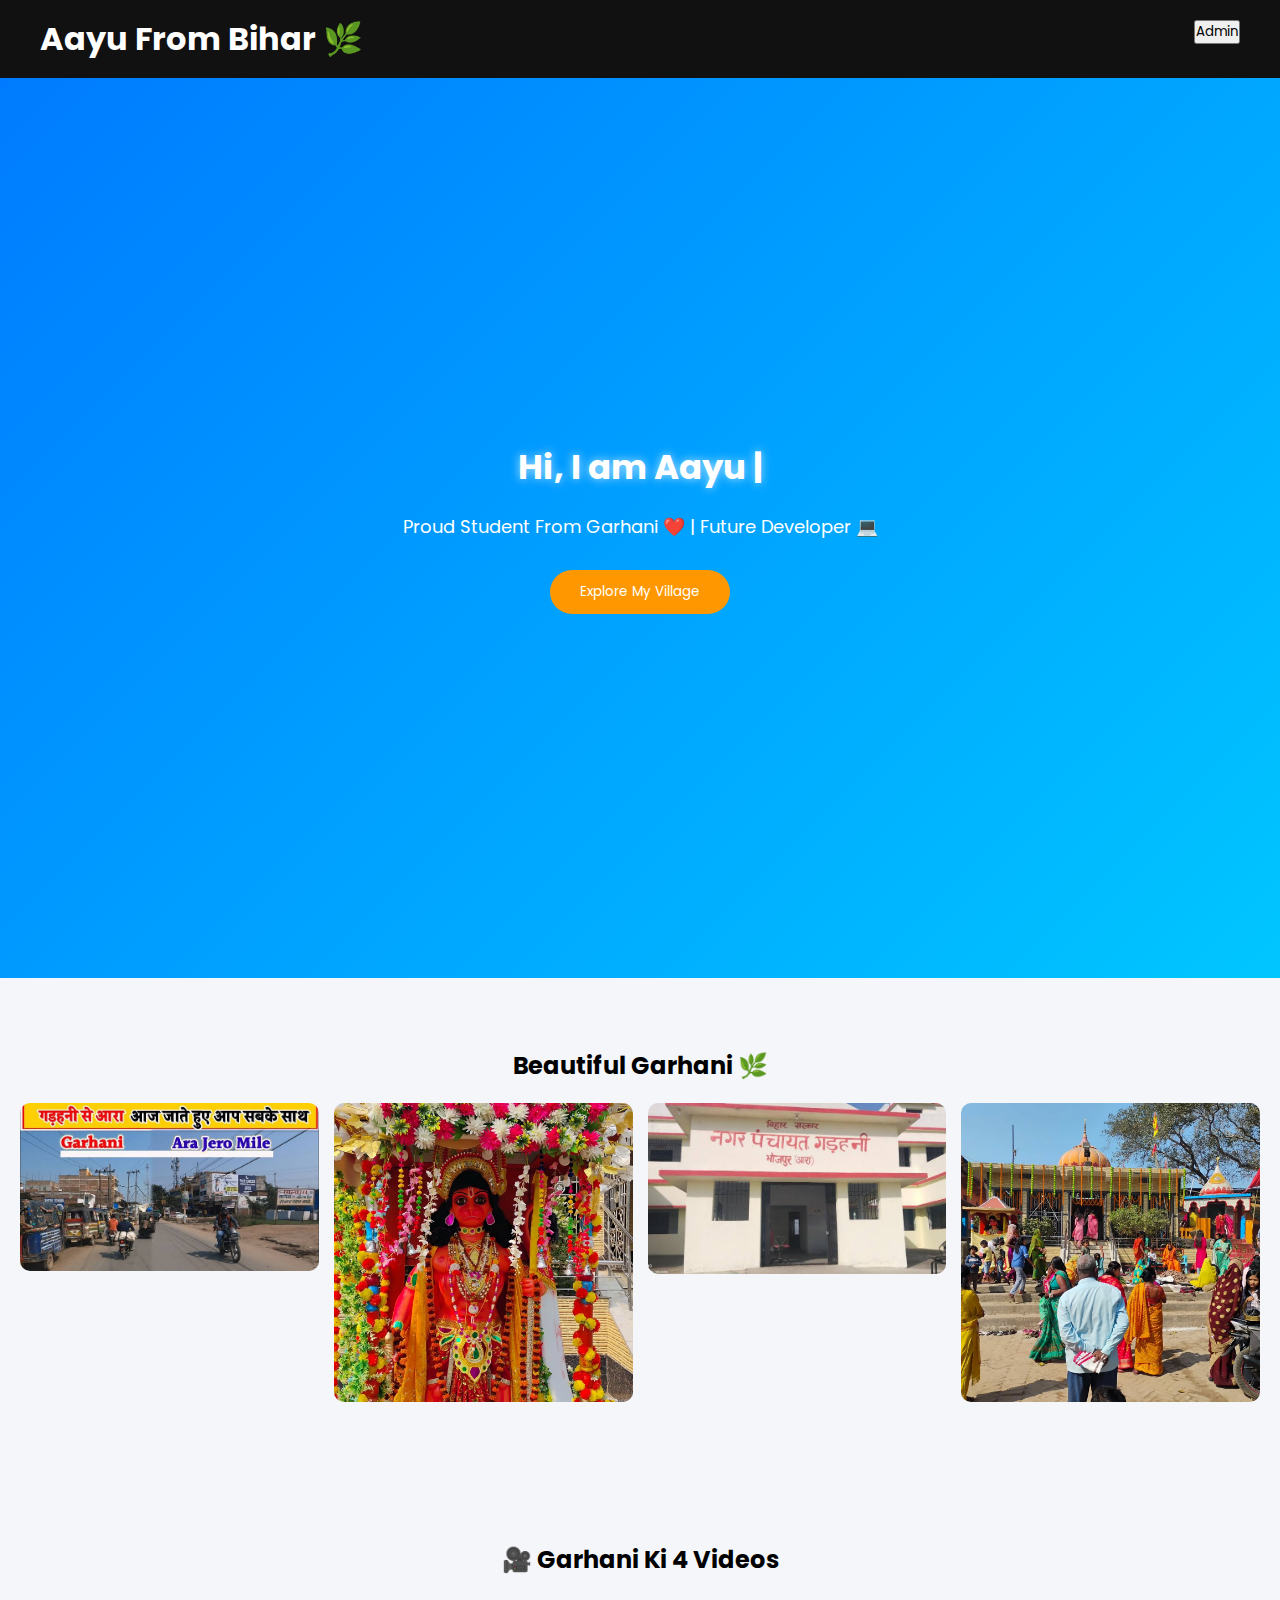
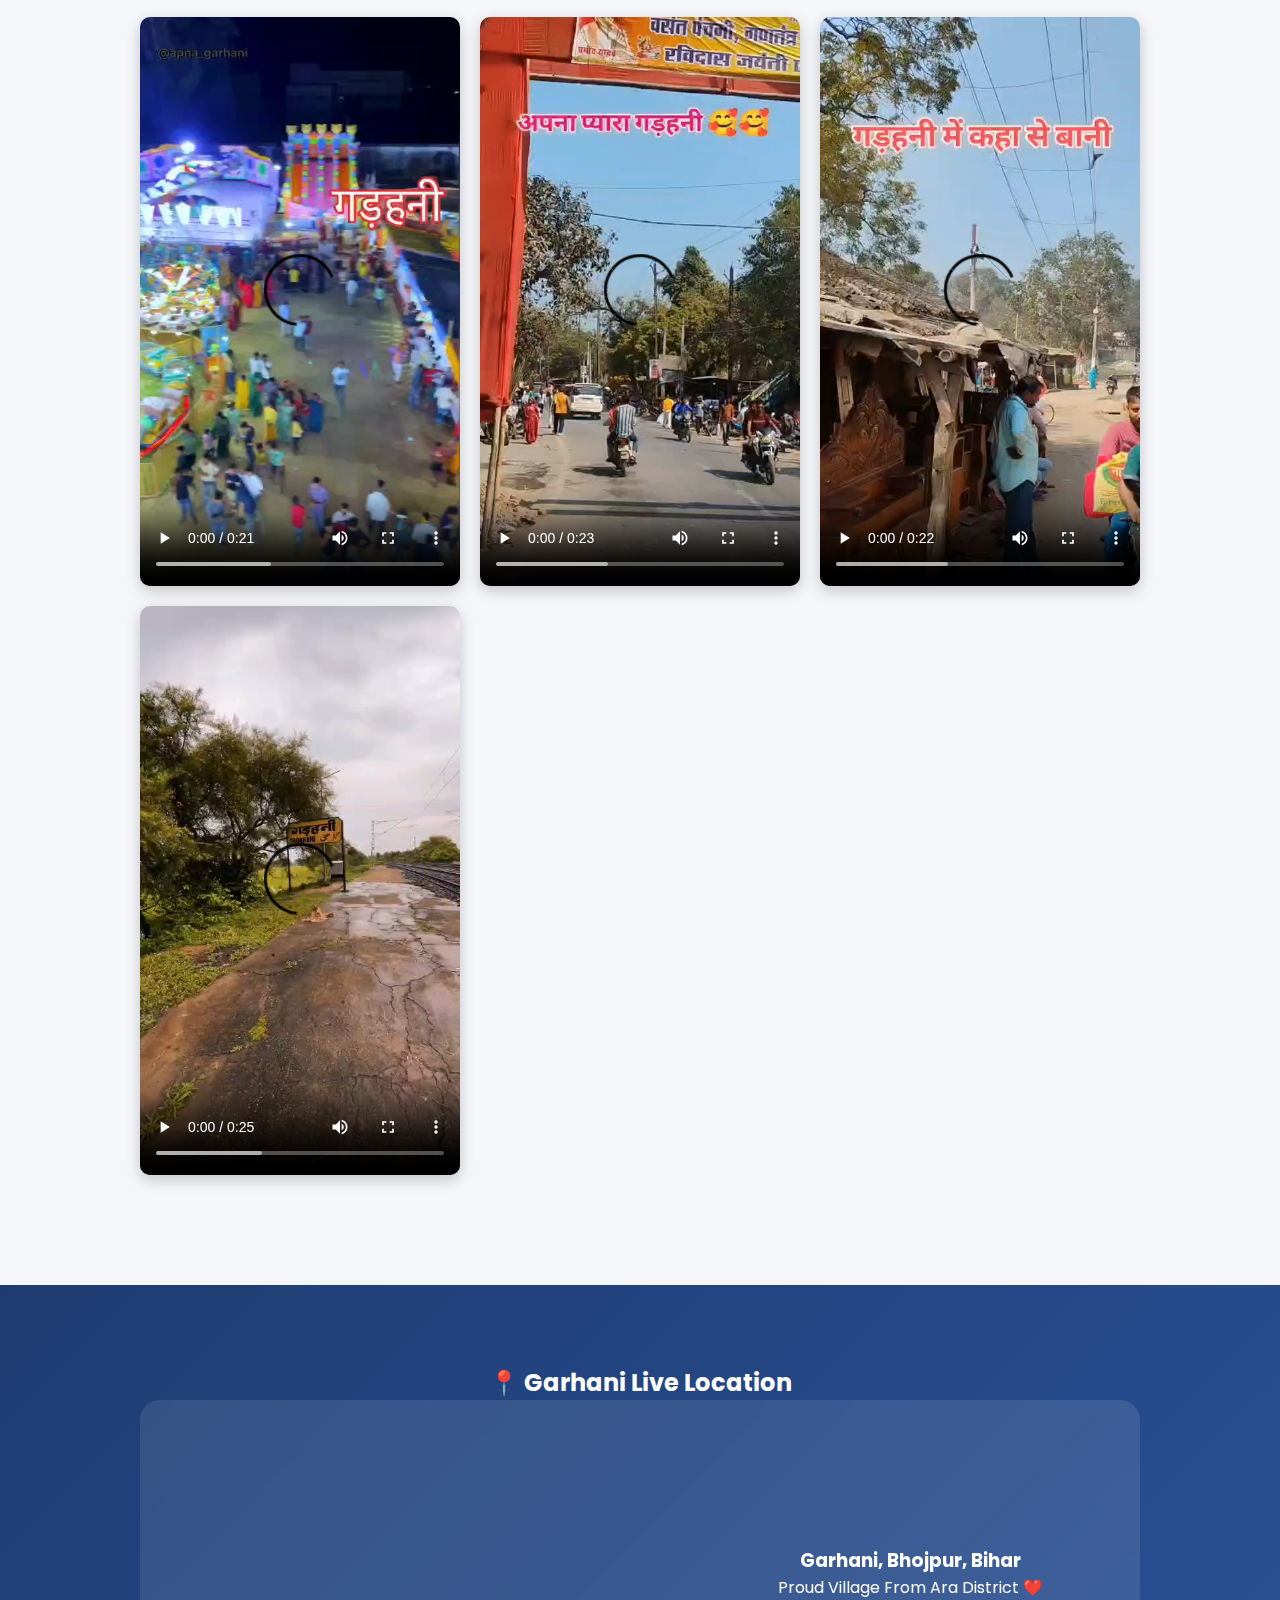
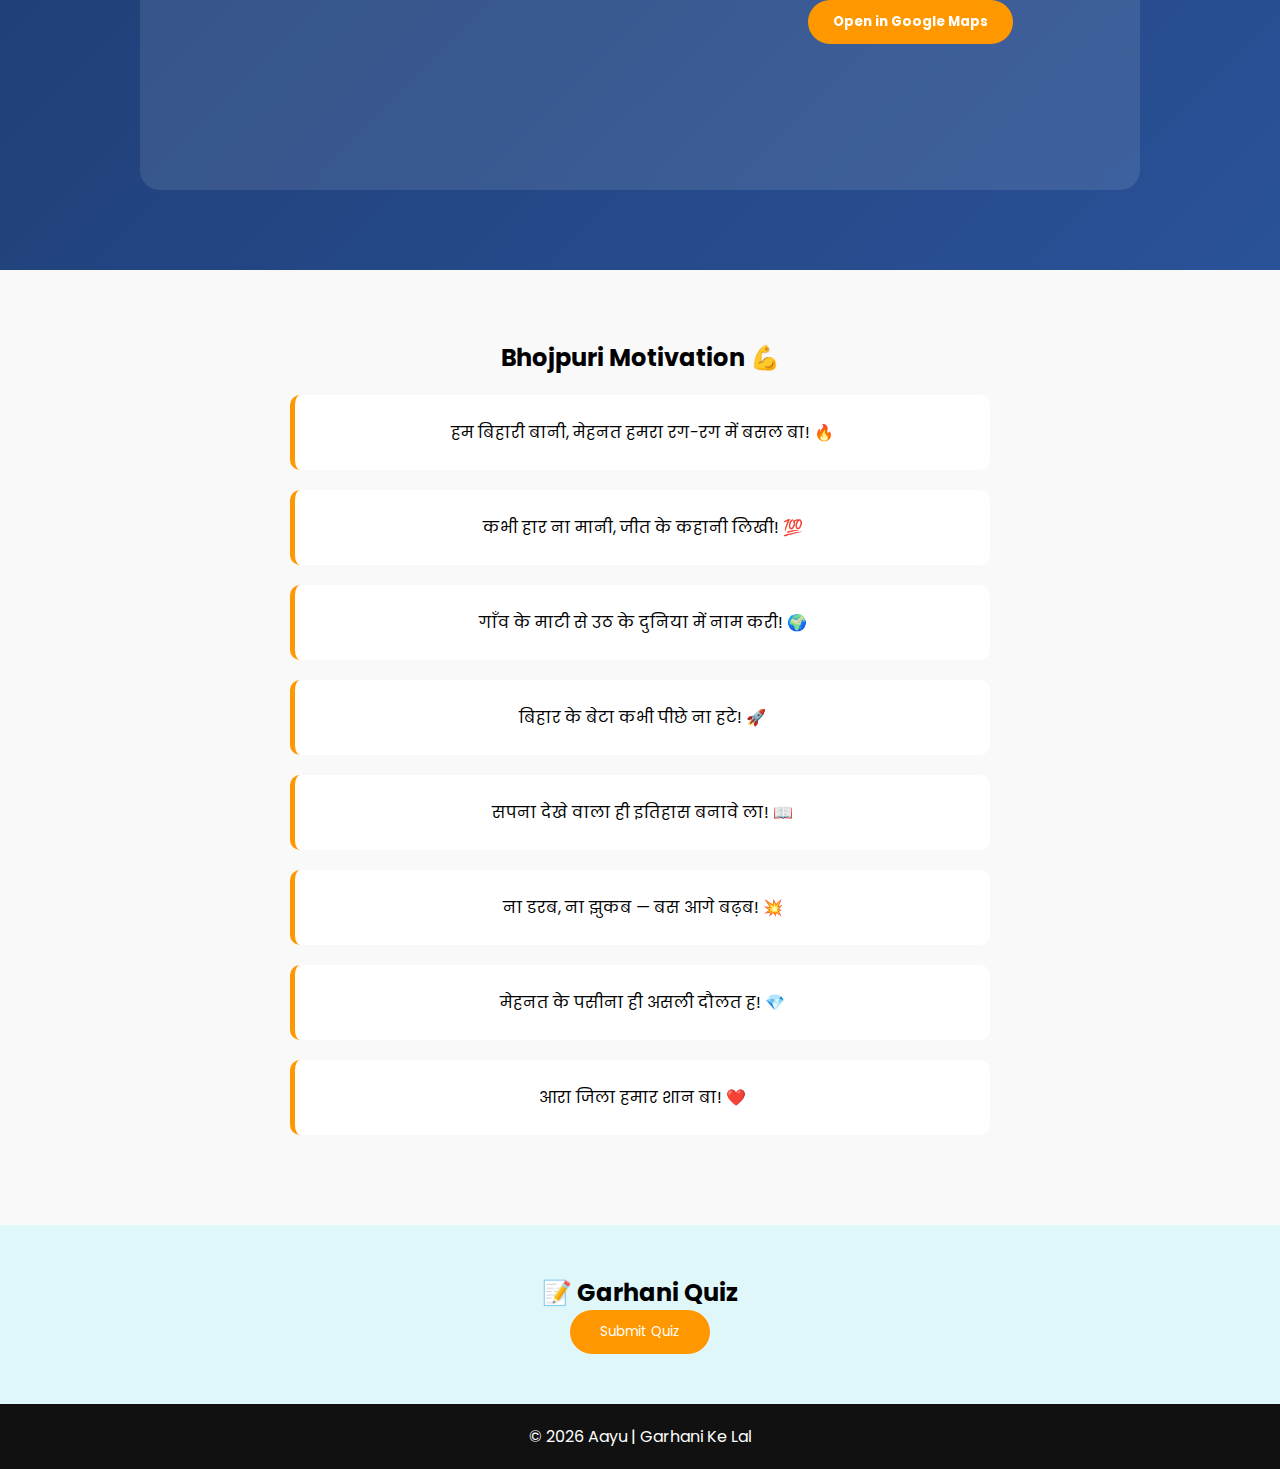
<file: index.html>
<!DOCTYPE html><html lang="en">
<head>
<meta charset="UTF-8">
<meta name="viewport" content="width=device-width, initial-scale=1.0">
<title id="siteTitle">Aayu | Garhani Ke Lal</title>
<link href="https://fonts.googleapis.com/css2?family=Poppins:wght@400;600;700&display=swap" rel="stylesheet">
<style>
*{margin:0;padding:0;box-sizing:border-box;font-family:'Poppins',sans-serif;}
body{background:#f4f6f9;scroll-behavior:smooth;}
header{background:#111;color:white;padding:15px 40px;position:sticky;top:0;z-index:1000;}
section{padding:70px 20px;text-align:center;}
.hero{min-height:100vh;background:linear-gradient(135deg,#007bff,#00c6ff);display:flex;flex-direction:column;justify-content:center;align-items:center;color:white;padding:20px;}
.hero h2{font-size:34px;margin-bottom:20px;max-width:900px;text-shadow:0 0 10px rgba(255,255,255,0.7);}
.cursor{display:inline-block;animation:blink 0.8s infinite;}
@keyframes blink{0%{opacity:1;}50%{opacity:0;}100%{opacity:1;}}
.hero p{max-width:600px;margin-bottom:30px;font-size:18px;}
.btn{padding:12px 30px;background:#ff9800;color:white;border:none;border-radius:30px;cursor:pointer;transition:.3s;}
.btn:hover{background:#111;transform:scale(1.05);}
.gallery-grid{display:grid;grid-template-columns:repeat(auto-fit,minmax(200px,1fr));gap:15px;margin-top:20px;}
.gallery-grid img{width:100%;border-radius:10px;transition:.3s;}
.gallery-grid img:hover{transform:scale(1.05);}
.video-grid{display:grid;grid-template-columns:repeat(auto-fit,minmax(300px,1fr));gap:20px;max-width:1000px;margin:40px auto;}
.video-grid video{width:100%;border-radius:10px;box-shadow:0 5px 15px rgba(0,0,0,0.2);}
.location-section{padding:80px 20px;background:linear-gradient(135deg,#1e3c72,#2a5298);color:white;text-align:center;}
.location-card{max-width:1000px;margin:auto;display:flex;flex-wrap:wrap;gap:20px;background:rgba(255,255,255,0.1);backdrop-filter:blur(15px);border-radius:20px;padding:20px;}
.location-card iframe{flex:1 1 400px;height:350px;border:none;border-radius:15px;}
.loc-info{flex:1 1 300px;display:flex;flex-direction:column;justify-content:center;}
.map-btn{padding:12px 25px;border:none;border-radius:30px;background:#ff9800;color:white;cursor:pointer;font-weight:bold;}
.quote-box{background:white;padding:25px;margin:20px auto;max-width:700px;border-left:5px solid #ff9800;border-radius:10px;}
footer{background:#111;color:white;padding:20px;text-align:center;}
@media(max-width:768px){.hero h2{font-size:22px;}.location-card{flex-direction:column;}}
.admin-panel{position:fixed;top:0;left:0;width:100%;height:100%;background:rgba(0,0,0,0.9);backdrop-filter:blur(15px);display:none;flex-direction:column;padding:40px;overflow:auto;animation:fadeIn 0.4s ease;z-index:10000;}
@keyframes fadeIn{from{opacity:0;transform:scale(0.9);}to{opacity:1;transform:scale(1);}}
.admin-card{background:rgba(255,255,255,0.1);padding:20px;border-radius:20px;margin-bottom:20px;box-shadow:0 0 20px rgba(255,255,255,0.2);}
input,textarea{width:100%;padding:10px;margin:10px 0;border:none;border-radius:10px;}
.close-btn{background:red;color:white;padding:10px 20px;border:none;border-radius:20px;cursor:pointer;}
</style>
</head>
<body>
<header>
<h1>Aayu From Bihar 🌿</h1>
<button style="position:absolute;top:20px;right:40px;" onclick="openAdmin()">Admin</button>
</header>
<section class="hero">
<h2><span id="typing"></span><span class="cursor">|</span></h2>
<p>Proud Student From Garhani ❤️ | Future Developer 💻</p>
<a href="#explore"><button class="btn">Explore My Village</button></a>
</section>
<section id="explore">
<h2>Beautiful Garhani 🌿</h2>
<div class="gallery-grid">
<img src="garhani1.jpg">
<img src="garhani2.jpg">
<img src="garhani3.jpg">
<img src="garhani4.jpg">
</div>
</section>
<section>
<h2>🎥 Garhani Ki 4 Videos</h2>
<div class="video-grid">
<video id="v1" controls><source src="garhani1.mp4" type="video/mp4"></video>
<video id="v2" controls><source src="garhani2.mp4" type="video/mp4"></video>
<video id="v3" controls><source src="garhani3.mp4" type="video/mp4"></video>
<video id="v4" controls><source src="garhani4.mp4" type="video/mp4"></video>
</div>
</section>
<section class="location-section">
<h2>📍 Garhani Live Location</h2>
<div class="location-card">
<iframe src="https://www.google.com/maps?q=Garhani,Bihar&output=embed"></iframe>
<div class="loc-info">
<h3>Garhani, Bhojpur, Bihar</h3>
<p>Proud Village From Ara District ❤️</p>
<a href="https://www.google.com/maps?q=Garhani,Bihar" target="_blank"><button class="map-btn">Open in Google Maps</button></a>
</div>
</div>
</section>
<section style="background:#f9f9f9;">
<h2>Bhojpuri Motivation 💪</h2>
<div class="quote-box">हम बिहारी बानी, मेहनत हमरा रग-रग में बसल बा! 🔥</div>
<div class="quote-box">कभी हार ना मानी, जीत के कहानी लिखी! 💯</div>
<div class="quote-box">गाँव के माटी से उठ के दुनिया में नाम करी! 🌍</div>
<div class="quote-box">बिहार के बेटा कभी पीछे ना हटे! 🚀</div>
<div class="quote-box">सपना देखे वाला ही इतिहास बनावे ला! 📖</div>
<div class="quote-box">ना डरब, ना झुकब — बस आगे बढ़ब! 💥</div>
<div class="quote-box">मेहनत के पसीना ही असली दौलत ह! 💎</div>
<div class="quote-box">आरा जिला हमार शान बा! ❤️</div>
</section>
<section style="background:#e0f7fa; padding:50px;">
<h2>📝 Garhani Quiz</h2>
<div id="quizContainer"></div>
<button id="submitQuiz" class="btn">Submit Quiz</button>
<p id="quizResult"></p>
</section>
<footer>© 2026 Aayu | Garhani Ke Lal</footer>
<div class="admin-panel" id="adminPanel">
<div class="admin-card">
<h2>Dashboard</h2>
<label>Website Title</label>
<input type="text" id="adminTitle">
<label>Motivation Text</label>
<textarea id="adminMotivation"></textarea>
<label>Video 1 File</label>
<input type="text" id="adminV1">
<label>Video 2 File</label>
<input type="text" id="adminV2">
<label>Video 3 File</label>
<input type="text" id="adminV3">
<label>Video 4 File</label>
<input type="text" id="adminV4">
<button onclick="saveChanges()">Save Changes</button>
<button onclick="resetVisitors()">Reset Visitors</button>
</div>
<div class="admin-card">
<h3>Change Admin Password</h3>
<input type="password" id="newPass" placeholder="Enter New Password">
<button onclick="changePassword()">Change Password</button>
</div>
<button class="close-btn" onclick="closeAdmin()">Close</button>
</div>
<script>
const texts=["Hi, I am Aayu 👋","I am a Student 📚","Future Developer 💻","Proud From Garhani 🌿","Ham Hai Bihari Beta 💪","Sapne Bade Hain 🚀","Coding Ka Shauk ❤️","Na Haar Manenge 💥","Ara Ke Shaan 🌟","Village Boy With Big Dreams 🌾","Mehnat Hamari Pehchaan 💎","Ghar Se Duniya Tak 🌍","Simple Boy, Big Vision 👑","Guru Ka Aashirwad 🙏","Hard Work + Smart Work = Success 🏆","Technology Me Naam Roshan ✨","Bhojpuri Spirit 💯","Dreams Are Real 🌟","Learning Every Day 📖","Always Positive Attitude 💪"];
let ti=0,ci=0,del=false;
function typeEffect(){let cur=texts[ti];if(!del){document.getElementById("typing").innerHTML=cur.substring(0,ci++);if(ci>cur.length){del=true;setTimeout(typeEffect,1500);return;}}else{document.getElementById("typing").innerHTML=cur.substring(0,ci--);if(ci<0){del=false;ti=(ti+1)%texts.length;}}setTimeout(typeEffect,50);}typeEffect();
if(!localStorage.adminPass){localStorage.adminPass="admin123";}
function openAdmin(){let pass=prompt("Enter Admin Password:");if(pass===localStorage.adminPass){document.getElementById("adminPanel").style.display="flex";loadData();}else{alert("Wrong Password!");}}
function closeAdmin(){document.getElementById("adminPanel").style.display="none";}
function loadData(){document.getElementById("adminTitle").value=localStorage.title||"Aayu | Garhani";
document.getElementById("adminMotivation").value=localStorage.motivation||"Ham Hai Bihari Beta 💪";
document.getElementById("adminV1").value=localStorage.v1||"garhani1.mp4";
document.getElementById("adminV2").value=localStorage.v2||"garhani2.mp4";
document.getElementById("adminV3").value=localStorage.v3||"garhani3.mp4";
document.getElementById("adminV4").value=localStorage.v4||"garhani4.mp4";}
function saveChanges(){localStorage.title=document.getElementById("adminTitle").value;
localStorage.motivation=document.getElementById("adminMotivation").value;
localStorage.v1=document.getElementById("adminV1").value;
localStorage.v2=document.getElementById("adminV2").value;
localStorage.v3=document.getElementById("adminV3").value;
localStorage.v4=document.getElementById("adminV4").value;
applyChanges();alert("Saved!");}
function applyChanges(){document.getElementById("siteTitle").innerText=localStorage.title||"Aayu | Garhani";
document.querySelector("header h1").innerText=localStorage.title||"Aayu From Bihar 🌿";
document.getElementById("v1").src=localStorage.v1||"garhani1.mp4";
document.getElementById("v2").src=localStorage.v2||"garhani2.mp4";
document.getElementById("v3").src=localStorage.v3||"garhani3.mp4";
document.getElementById("v4").src=localStorage.v4||"garhani4.mp4";}
applyChanges();
function resetVisitors(){localStorage.visits=0;alert("Visitor Reset!");}
function changePassword(){let newPass=document.getElementById("newPass").value;if(newPass.length<4){alert("Password must be 4+ characters!");return;}localStorage.adminPass=newPass;alert("Password Changed Successfully!");document.getElementById("newPass").value="";}// QUIZ const quizData=[ {q:"Garhani kis district me hai?",a:["Bhojpur","Patna","Gaya","Nalanda"],correct:0}, {q:"Aayu ka favourite hobby kya hai?",a:["Coding","Cricket","Drawing","Singing"],correct:0}, {q:"Garhani kis state me hai?",a:["Bihar","UP","MP","Jharkhand"],correct:0}, {q:"Aayu kis village se hai?",a:["Garhani","Patna","Ara","Bhojpur"],correct:0}, {q:"Hero section me kaun dikh raha hai?",a:["Aayu","Rahul","Ravi","Suman"],correct:0}, {q:"Kitne video hai website me?",a:["2","3","4","5"],correct:2}, {q:"Bhojpuri motivation ka first quote kya hai?",a:["हम बिहारी बानी","कभी हार ना मानी","सपना देखे वाला","आरा जिला हमार शान"],correct:0}, {q:"Admin password default kya hai?",a:["admin123","password","1234","qwerty"],correct:0}, {q:"Google map me kis village ka location hai?",a:["Garhani","Patna","Ara","Bhojpur"],correct:0}, {q:"Typing effect me kitne text hai?",a:["20","15","10","25"],correct:0}]; let currentQ=0,score=0; function loadQuiz(){const container=document.getElementById("quizContainer");container.innerHTML=""; quizData.forEach((q,i)=>{ const div=document.createElement("div");div.style.marginBottom="15px"; let html=<p>${i+1}. ${q.q}</p>; q.a.forEach((opt,j)=>{html+=<label><input type='radio' name='q${i}' value='${j}'> ${opt}</label><br>;}); div.innerHTML=html;container.appendChild(div);});} document.getElementById("submitQuiz").addEventListener("click",()=>{ score=0; quizData.forEach((q,i)=>{const ans=document.querySelector(input[name='q${i}']:checked); if(ans && parseInt(ans.value)===q.correct){score++;}}); document.getElementById("quizResult").innerText=Your Score: ${score}/${quizData.length};}); loadQuiz(); </script>

</body>
                     </html>
</file>
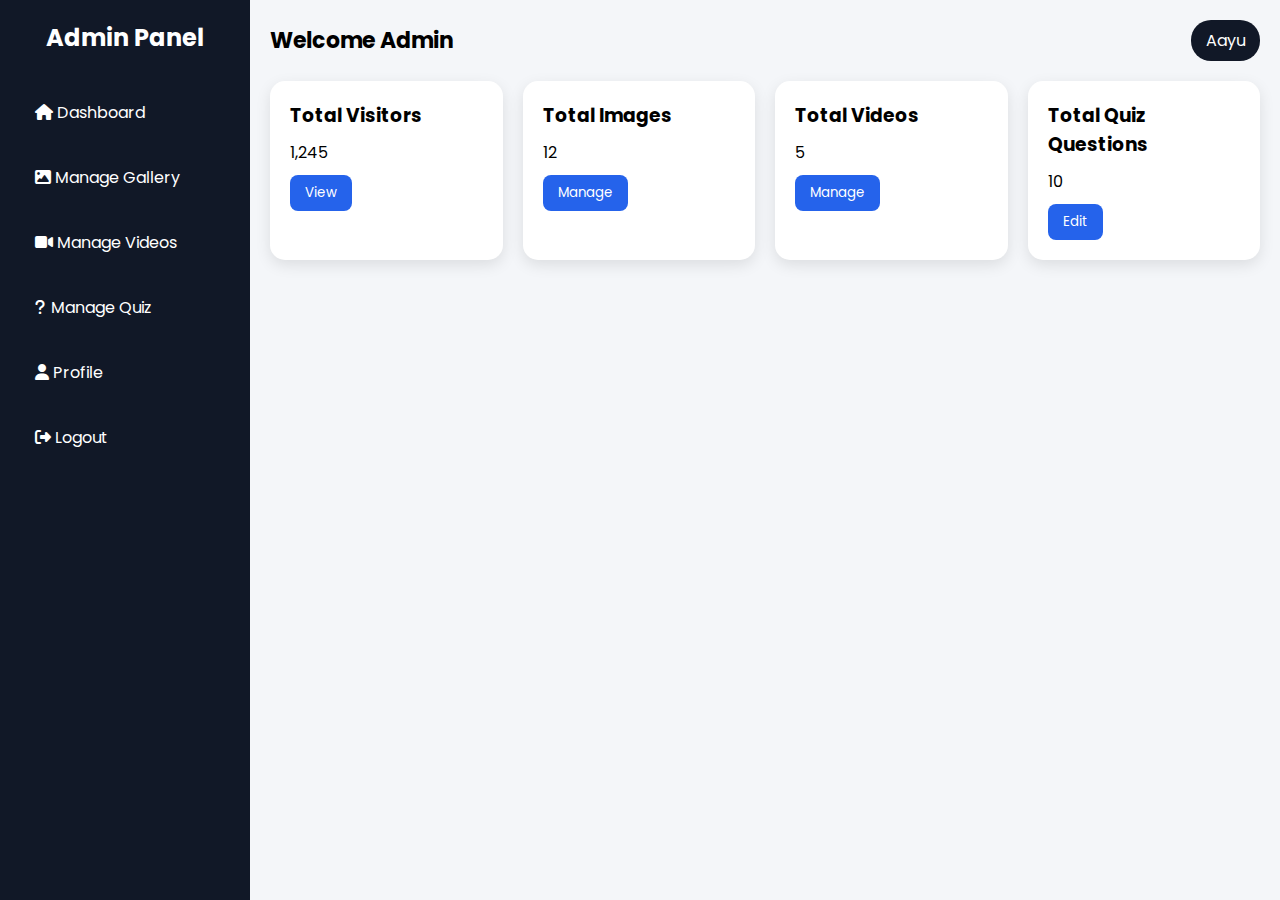
<file: admin.html>
<!DOCTYPE html>
<html>
<head>
<meta charset="UTF-8">
<meta name="viewport" content="width=device-width, initial-scale=1.0">
<title>Admin Dashboard</title>

<link href="https://fonts.googleapis.com/css2?family=Poppins:wght@300;500;700&display=swap" rel="stylesheet">
<link rel="stylesheet" href="https://cdnjs.cloudflare.com/ajax/libs/font-awesome/6.4.0/css/all.min.css">

<style>
*{
    margin:0;
    padding:0;
    box-sizing:border-box;
    font-family:'Poppins',sans-serif;
}

body{
    display:flex;
    min-height:100vh;
    background:#f4f6f9;
}

/* Sidebar */
.sidebar{
    width:250px;
    background:#111827;
    color:#fff;
    padding:20px;
}
.sidebar h2{
    text-align:center;
    margin-bottom:30px;
}
.sidebar ul{
    list-style:none;
}
.sidebar ul li{
    padding:15px;
    margin:10px 0;
    cursor:pointer;
    border-radius:8px;
    transition:0.3s;
}
.sidebar ul li:hover{
    background:#1f2937;
}

/* Main Content */
.main{
    flex:1;
    padding:20px;
}

/* Topbar */
.topbar{
    display:flex;
    justify-content:space-between;
    align-items:center;
    margin-bottom:20px;
}
.topbar h1{
    font-size:22px;
}
.profile{
    background:#111827;
    color:#fff;
    padding:8px 15px;
    border-radius:20px;
}

/* Cards */
.cards{
    display:grid;
    grid-template-columns:repeat(auto-fit,minmax(200px,1fr));
    gap:20px;
}
.card{
    background:#fff;
    padding:20px;
    border-radius:15px;
    box-shadow:0 5px 15px rgba(0,0,0,0.1);
    transition:0.3s;
}
.card:hover{
    transform:translateY(-5px);
}
.card h3{
    margin-bottom:10px;
}

/* Buttons */
.btn{
    padding:8px 15px;
    background:#2563eb;
    color:#fff;
    border:none;
    border-radius:8px;
    cursor:pointer;
    margin-top:10px;
}
.btn:hover{
    background:#1e40af;
}
</style>
</head>

<body>

<div class="sidebar">
<h2>Admin Panel</h2>
<ul>
<li><i class="fas fa-home"></i> Dashboard</li>
<li><i class="fas fa-image"></i> Manage Gallery</li>
<li><i class="fas fa-video"></i> Manage Videos</li>
<li><i class="fas fa-question"></i> Manage Quiz</li>
<li><i class="fas fa-user"></i> Profile</li>
<li><i class="fas fa-sign-out-alt"></i> Logout</li>
</ul>
</div>

<div class="main">
<div class="topbar">
<h1>Welcome Admin</h1>
<div class="profile">Aayu</div>
</div>

<div class="cards">
<div class="card">
<h3>Total Visitors</h3>
<p>1,245</p>
<button class="btn">View</button>
</div>

<div class="card">
<h3>Total Images</h3>
<p>12</p>
<button class="btn">Manage</button>
</div>

<div class="card">
<h3>Total Videos</h3>
<p>5</p>
<button class="btn">Manage</button>
</div>

<div class="card">
<h3>Total Quiz Questions</h3>
<p>10</p>
<button class="btn">Edit</button>
</div>
</div>

</div>

</body>
  </html>
</file>
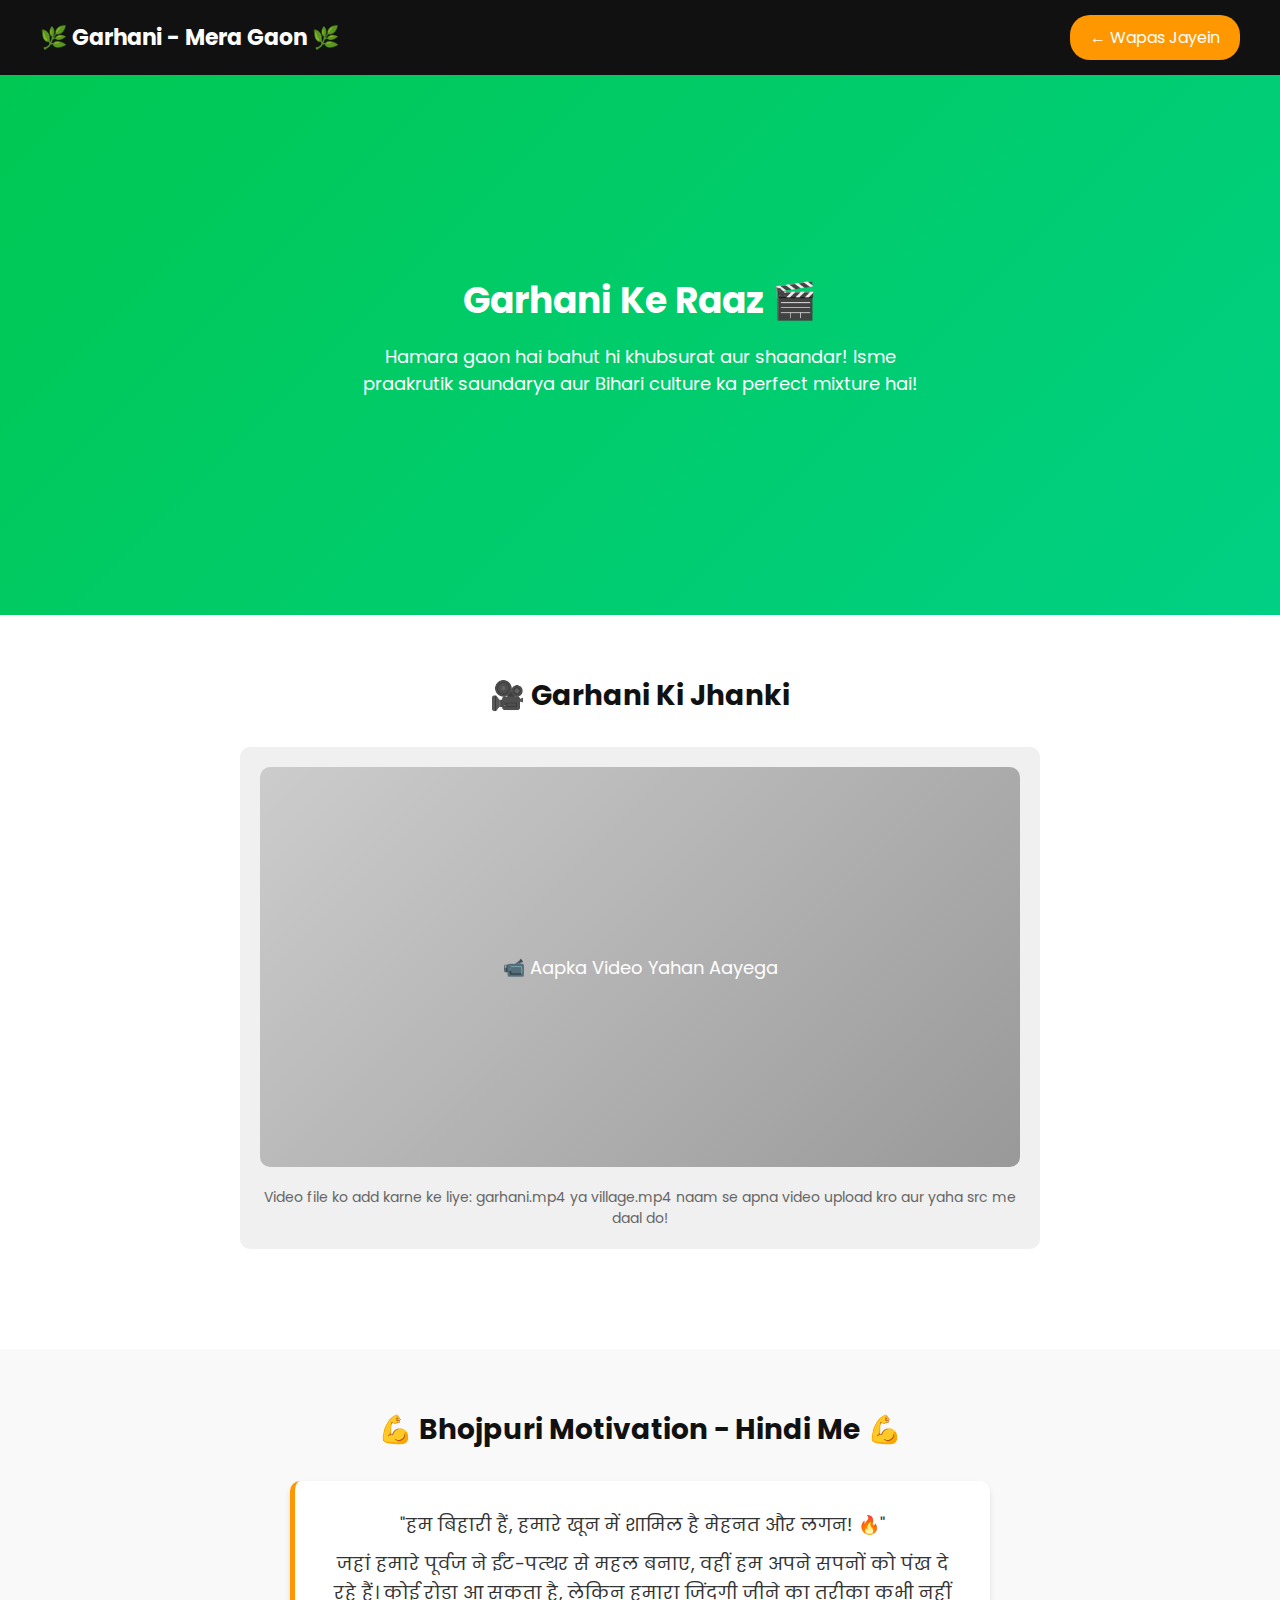
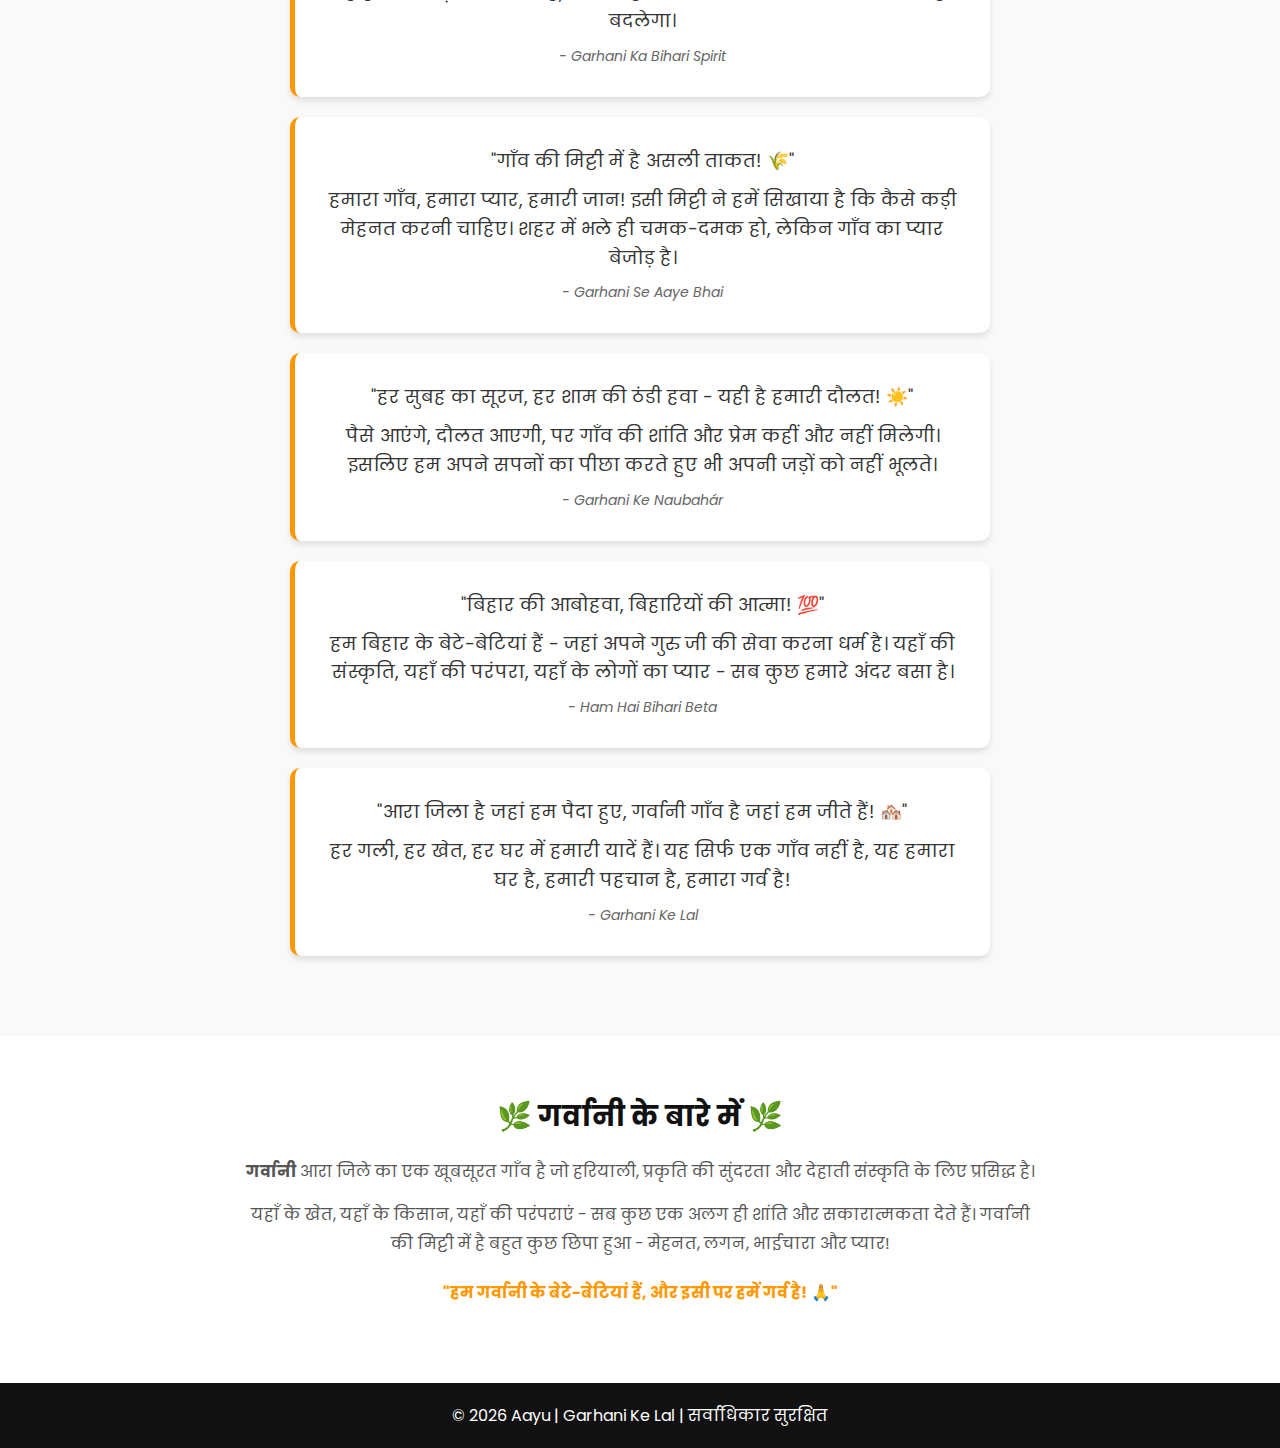
<file: village.html>
<html>
<head>
  <title>Explore Garhani | Aayu's Village</title>
  <meta name="viewport" content="width=device-width, initial-scale=1.0">

  <!-- Google Font -->
  <link href="https://fonts.googleapis.com/css2?family=Poppins:wght@400;600;700&display=swap" rel="stylesheet">

  <style>
    * {
      margin: 0;
      padding: 0;
      box-sizing: border-box;
      font-family: 'Poppins', sans-serif;
    }

    body {
      background: #f4f6f9;
    }

    header {
      background: #111;
      color: white;
      padding: 15px 40px;
      position: sticky;
      top: 0;
      display: flex;
      justify-content: space-between;
      align-items: center;
    }

    header h1 {
      font-size: 22px;
    }

    .back-btn {
      padding: 10px 20px;
      background: #ff9800;
      color: white;
      text-decoration: none;
      border-radius: 20px;
      transition: 0.3s;
    }

    .back-btn:hover {
      background: #e68900;
      transform: scale(1.05);
    }

    .hero {
      min-height: 60vh;
      background: linear-gradient(135deg, #00c853, #00d084);
      display: flex;
      flex-direction: column;
      justify-content: center;
      align-items: center;
      text-align: center;
      color: white;
      padding: 40px 20px;
    }

    .hero h2 {
      font-size: 36px;
      margin-bottom: 15px;
    }

    .hero p {
      font-size: 18px;
      max-width: 600px;
      margin-bottom: 20px;
    }

    .video-section {
      padding: 60px 20px;
      background: white;
      text-align: center;
    }

    .video-section h3 {
      font-size: 28px;
      margin-bottom: 30px;
      color: #111;
    }

    .video-container {
      max-width: 800px;
      margin: 0 auto 40px;
      background: #f0f0f0;
      padding: 20px;
      border-radius: 10px;
    }

    .video-container video {
      width: 100%;
      border-radius: 10px;
      max-height: 500px;
    }

    .video-placeholder {
      width: 100%;
      height: 400px;
      background: linear-gradient(135deg, #cccccc, #999999);
      border-radius: 10px;
      display: flex;
      align-items: center;
      justify-content: center;
      color: white;
      font-size: 18px;
      margin-bottom: 20px;
    }

    .motivation {
      padding: 60px 20px;
      background: #f9f9f9;
      text-align: center;
    }

    .motivation h3 {
      font-size: 28px;
      margin-bottom: 30px;
      color: #111;
    }

    .quote-box {
      background: white;
      padding: 30px;
      margin: 20px auto;
      max-width: 700px;
      border-left: 5px solid #ff9800;
      border-radius: 10px;
      box-shadow: 0 4px 6px rgba(0,0,0,0.1);
    }

    .quote-box p {
      font-size: 18px;
      line-height: 1.6;
      color: #333;
      margin-bottom: 10px;
    }

    .quote-box .author {
      font-size: 14px;
      color: #666;
      font-style: italic;
    }

    .about-garhani {
      padding: 60px 20px;
      background: white;
      text-align: center;
    }

    .about-garhani h3 {
      font-size: 28px;
      margin-bottom: 20px;
      color: #111;
    }

    .about-garhani p {
      max-width: 800px;
      margin: 15px auto;
      font-size: 16px;
      line-height: 1.8;
      color: #555;
    }

    footer {
      background: #111;
      color: white;
      text-align: center;
      padding: 20px;
    }

    @media (max-width: 768px) {
      header {
        flex-direction: column;
        gap: 10px;
      }

      .hero h2 {
        font-size: 24px;
      }

      .quote-box {
        margin: 15px 0;
        padding: 20px;
      }
    }
  </style>
</head>

<body>

<header>
  <h1>🌿 Garhani - Mera Gaon 🌿</h1>
  <a href="index.html" class="back-btn">← Wapas Jayein</a>
</header>

<section class="hero">
  <h2>Garhani Ke Raaz 🎬</h2>
  <p>Hamara gaon hai bahut hi khubsurat aur shaandar! Isme praakrutik saundarya aur Bihari culture ka perfect mixture hai!</p>
</section>

<section class="video-section">
  <h3>🎥 Garhani Ki Jhanki</h3>
  <div class="video-container">
    <div class="video-placeholder">
      📹 Aapka Video Yahan Aayega
    </div>
    <p style="color: #666; font-size: 14px;">Video file ko add karne ke liye: <code>garhani.mp4</code> ya <code>village.mp4</code> naam se apna video upload kro aur yaha src me daal do!</p>
  </div>
</section>

<section class="motivation">
  <h3>💪 Bhojpuri Motivation - Hindi Me 💪</h3>

  <div class="quote-box">
    <p>"हम बिहारी हैं, हमारे खून में शामिल है मेहनत और लगन! 🔥"</p>
    <p>जहां हमारे पूर्वज ने ईंट-पत्थर से महल बनाए, वहीं हम अपने सपनों को पंख दे रहे हैं। कोई रोड़ा आ सकता है, लेकिन हमारा जिंदगी जीने का तरीका कभी नहीं बदलेगा।</p>
    <span class="author">- Garhani Ka Bihari Spirit</span>
  </div>

  <div class="quote-box">
    <p>"गाँव की मिट्टी में है असली ताकत! 🌾"</p>
    <p>हमारा गाँव, हमारा प्यार, हमारी जान! इसी मिट्टी ने हमें सिखाया है कि कैसे कड़ी मेहनत करनी चाहिए। शहर में भले ही चमक-दमक हो, लेकिन गाँव का प्यार बेजोड़ है।</p>
    <span class="author">- Garhani Se Aaye Bhai</span>
  </div>

  <div class="quote-box">
    <p>"हर सुबह का सूरज, हर शाम की ठंडी हवा - यही है हमारी दौलत! ☀️"</p>
    <p>पैसे आएंगे, दौलत आएगी, पर गाँव की शांति और प्रेम कहीं और नहीं मिलेगी। इसलिए हम अपने सपनों का पीछा करते हुए भी अपनी जड़ों को नहीं भूलते।</p>
    <span class="author">- Garhani Ke Naubahár</span>
  </div>

  <div class="quote-box">
    <p>"बिहार की आबोहवा, बिहारियों की आत्मा! 💯"</p>
    <p>हम बिहार के बेटे-बेटियां हैं - जहां अपने गुरु जी की सेवा करना धर्म है। यहाँ की संस्कृति, यहाँ की परंपरा, यहाँ के लोगों का प्यार - सब कुछ हमारे अंदर बसा है।</p>
    <span class="author">- Ham Hai Bihari Beta</span>
  </div>

  <div class="quote-box">
    <p>"आरा जिला है जहां हम पैदा हुए, गर्वानी गाँव है जहां हम जीते हैं! 🏘️"</p>
    <p>हर गली, हर खेत, हर घर में हमारी यादें हैं। यह सिर्फ एक गाँव नहीं है, यह हमारा घर है, हमारी पहचान है, हमारा गर्व है!</p>
    <span class="author">- Garhani Ke Lal</span>
  </div>

</section>

<section class="about-garhani">
  <h3>🌿 गर्वानी के बारे में 🌿</h3>
  <p>
    <strong>गर्वानी</strong> आरा जिले का एक खूबसूरत गाँव है जो हरियाली, प्रकृति की सुंदरता और देहाती संस्कृति के लिए प्रसिद्ध है।
  </p>
  <p>
    यहाँ के खेत, यहाँ के किसान, यहाँ की परंपराएं - सब कुछ एक अलग ही शांति और सकारात्मकता देते हैं। 
    गर्वानी की मिट्टी में है बहुत कुछ छिपा हुआ - मेहनत, लगन, भाईचारा और प्यार!
  </p>
  <p style="margin-top: 20px; font-weight: bold; color: #ff9800;">
    "हम गर्वानी के बेटे-बेटियां हैं, और इसी पर हमें गर्व है! 🙏"
  </p>
</section>

<footer>
  © 2026 Aayu | Garhani Ke Lal | सर्वाधिकार सुरक्षित
</footer>

</body>
</html>
</file>
